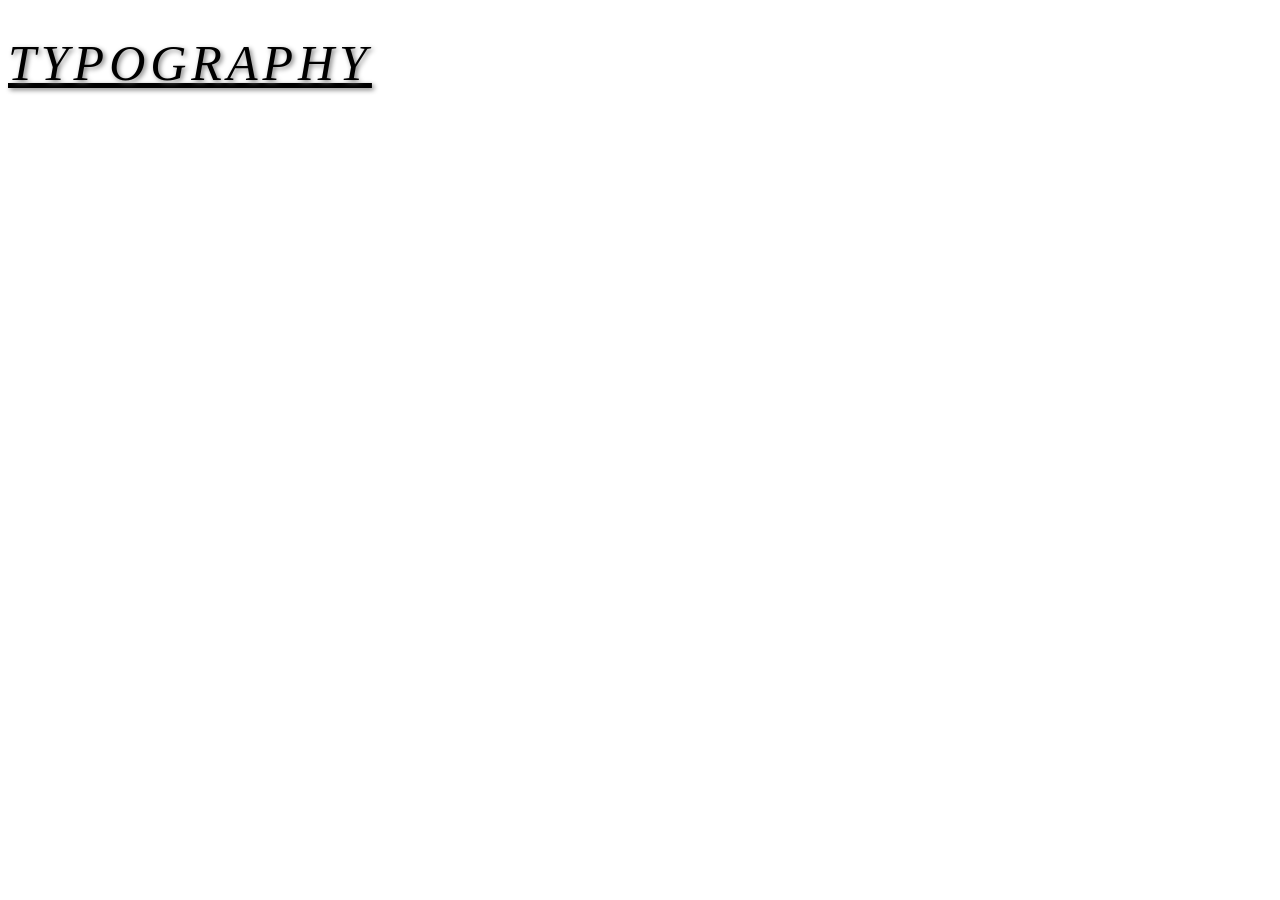
<file: day1.html>
<!doctype html>
<html lang="en">
  <head>
    <meta charset="UTF-8" />
    <meta name="viewport" content="width=device-width, initial-scale=1.0" />
    <title>Document</title>
    <style>
      h1 {
        font-size: 50px;
        font-family: "Times New Roman";
        font-weight: normal;
        font-style: italic;
        text-decoration: underline;
        letter-spacing: 5px;
        word-spacing: 10px;
        text-transform: uppercase;
        text-shadow: 2px 2px 5px gray;
      }
    </style>
  </head>
  <body>
    <h1>Typography</h1>
  </body>
</html>
</file>
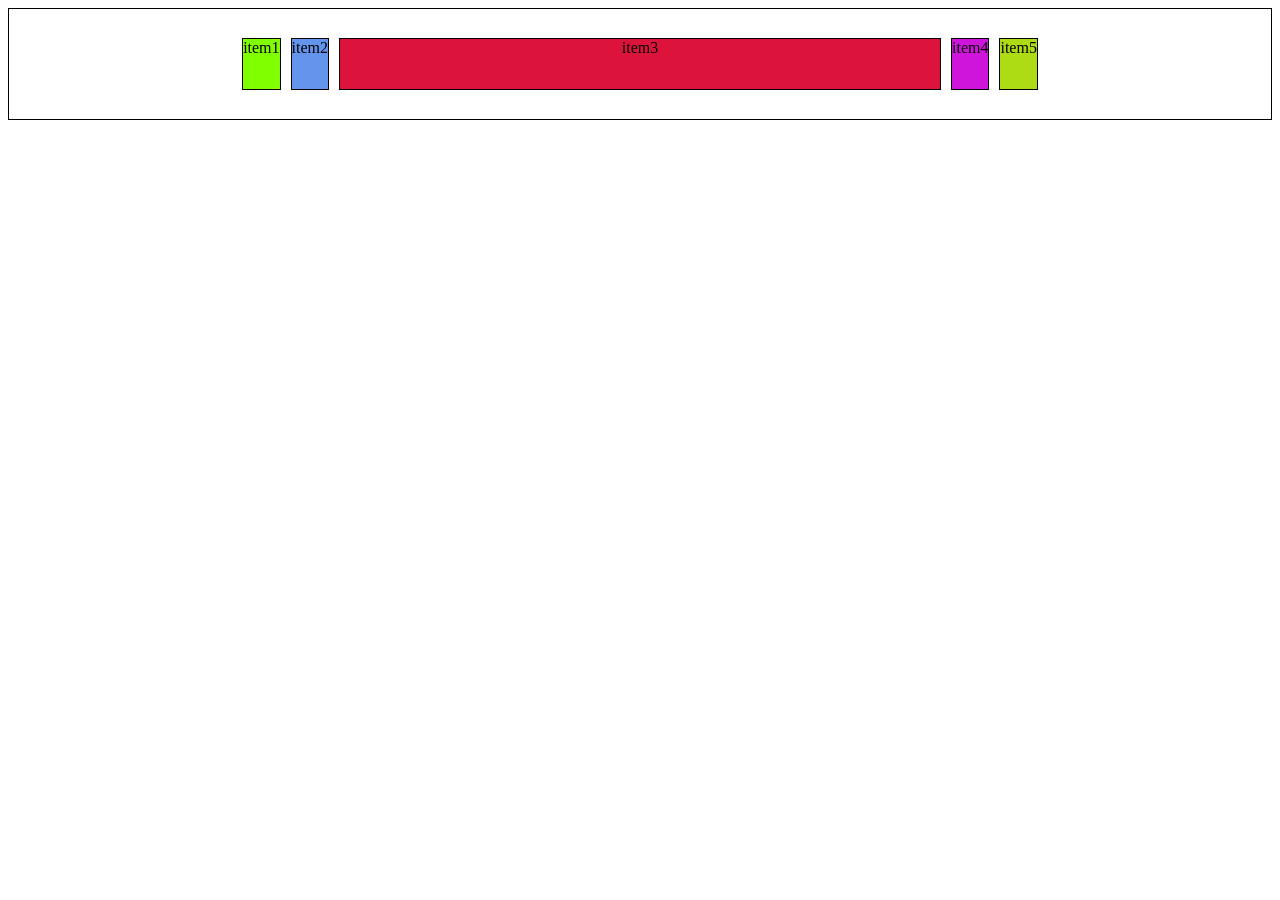
<file: day2.html>
<!DOCTYPE html>
<html lang="en">
<head>
    <meta charset="UTF-8">
    <meta name="viewport" content="width=device-width, initial-scale=1.0">
    <title>Document</title>



    <style>
        .contain{
            display: flex;
            border: 1px solid black;
            height: 70px;
            flex-direction: row;
            align-items: flex-start;
            gap: 10px;
            justify-content:center;
            align-items: center;
            padding: 20px;
            


        }
        .item1{
            background-color: chartreuse;
            border: 1px solid;
            height: 50px;

        }
        .item2{
            background-color: cornflowerblue;
            border: 1px solid;
            height: 50px;
        }
        .item3{
            background-color: crimson;
            border: 1px solid;
            height: 50px;
            width: 600px;
            display: flex;
            justify-content: center;
        }
        .item4{
                background-color: rgb(207, 20, 220);
            border: 1px solid;
            height: 50px;
        }
            .item5{
                background-color: rgb(173, 220, 20);
            border: 1px solid;
            height: 50px;
        }



    </style>
</head>
<body>
    <div class="contain">
        <div class="item1">item1</div>
        <div class="item2">item2</div>
        <div class="item3">item3</div>
        <div class="item4">item4</div>
        <div class="item5">item5</div>
    </div>
    
</body>
</html>
</file>
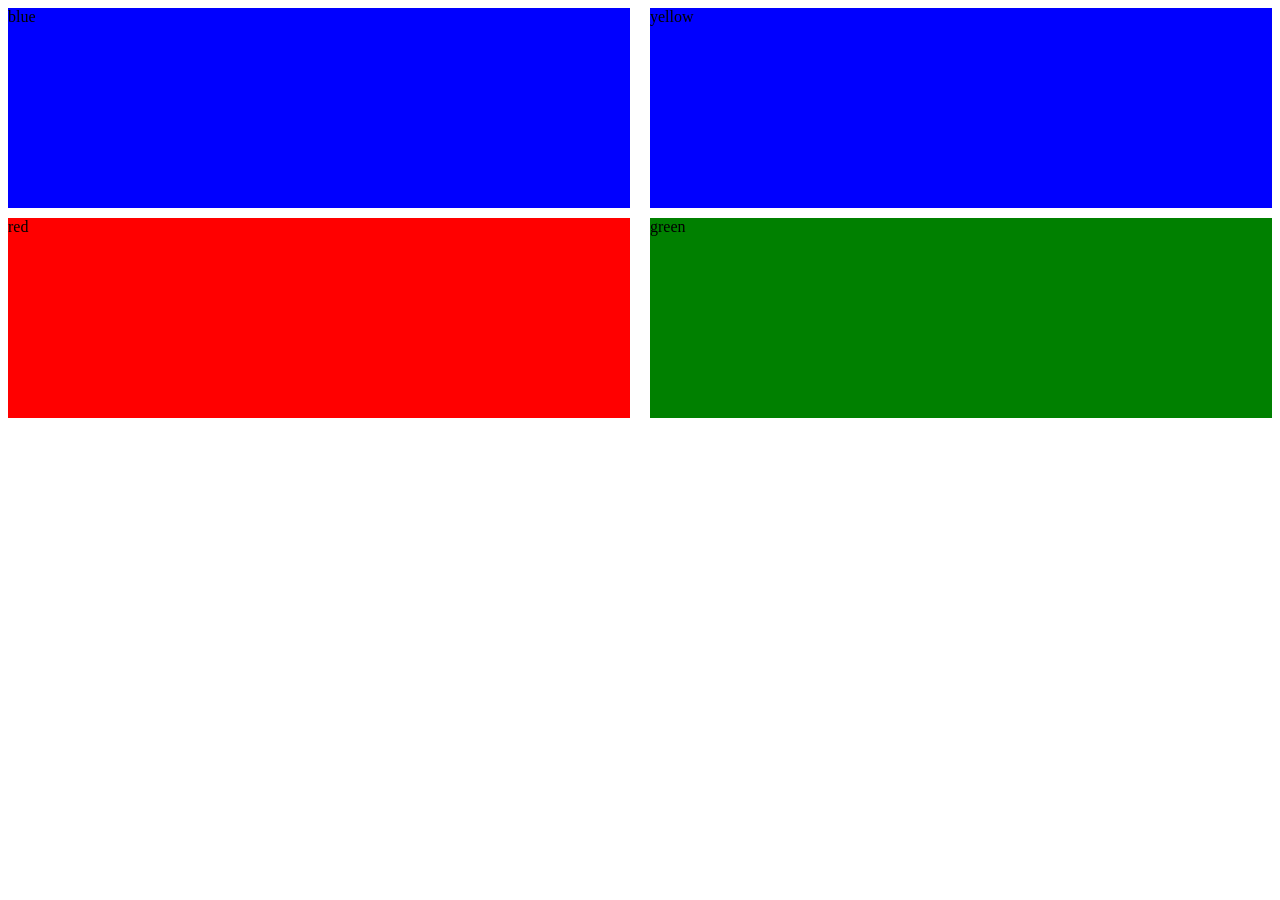
<file: grid.html>
<!DOCTYPE html>
<html lang="en">
<head>
    <meta charset="UTF-8">
    <meta name="viewport" content="width=device-width, initial-scale=1.0">
    <title>Document</title>
    <link rel="stylesheet" href="grid.css">
</head>
<body>
    <div class="container">


        <div class="item1"> red</div>
        <div class="item"> blue </div>
        <div class="item">yellow</div>
        <div class="item2">green</div>
        
    </div>
</body>
</html>
</file>
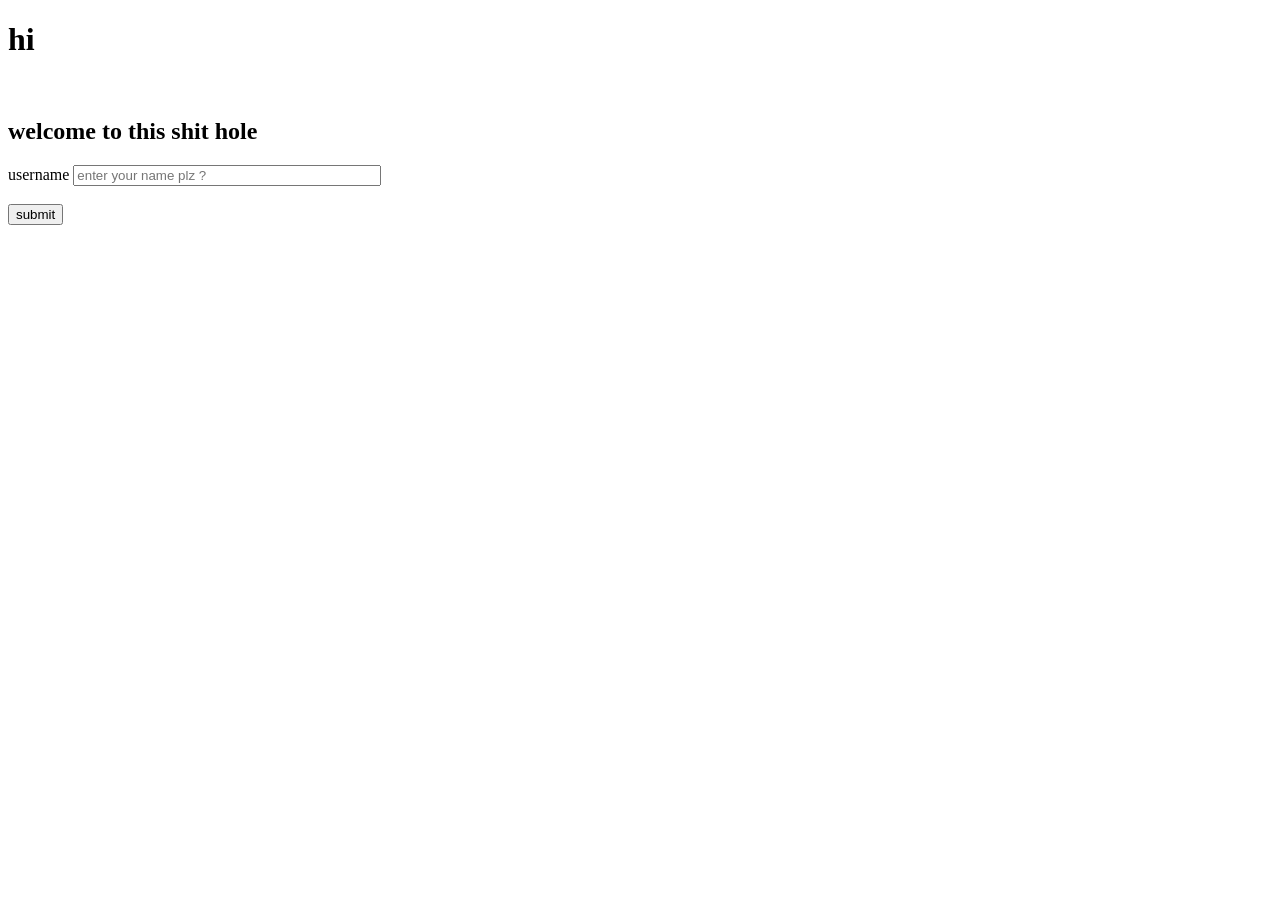
<file: just.html>
<!DOCTYPE html>
<html lang="en">
<head>
    <meta charset="UTF-8">
    <meta name="viewport" content="width=device-width, initial-scale=1.0">
    <title>Document</title>
    <script src="just.js" defer></script>
</head>
<body>
    <!-- <script>
        // console.log("hi")
        // document.write("hello")


        let name= "anick";
        let age =19;
        console.log(name);
        console.log(age);

    </script> -->

<h1 id="head">hi</h1>
<br>
<h2>welcome to this shit hole </h2>

<label for="">
username 
</label>
<input id="name" type="text" placeholder="enter your name plz ?" style="width: 300px;">
<br><br>
<button id="haha"  onclick="alert ('hi guys ')">submit</button>
</body>
</html>
</file>
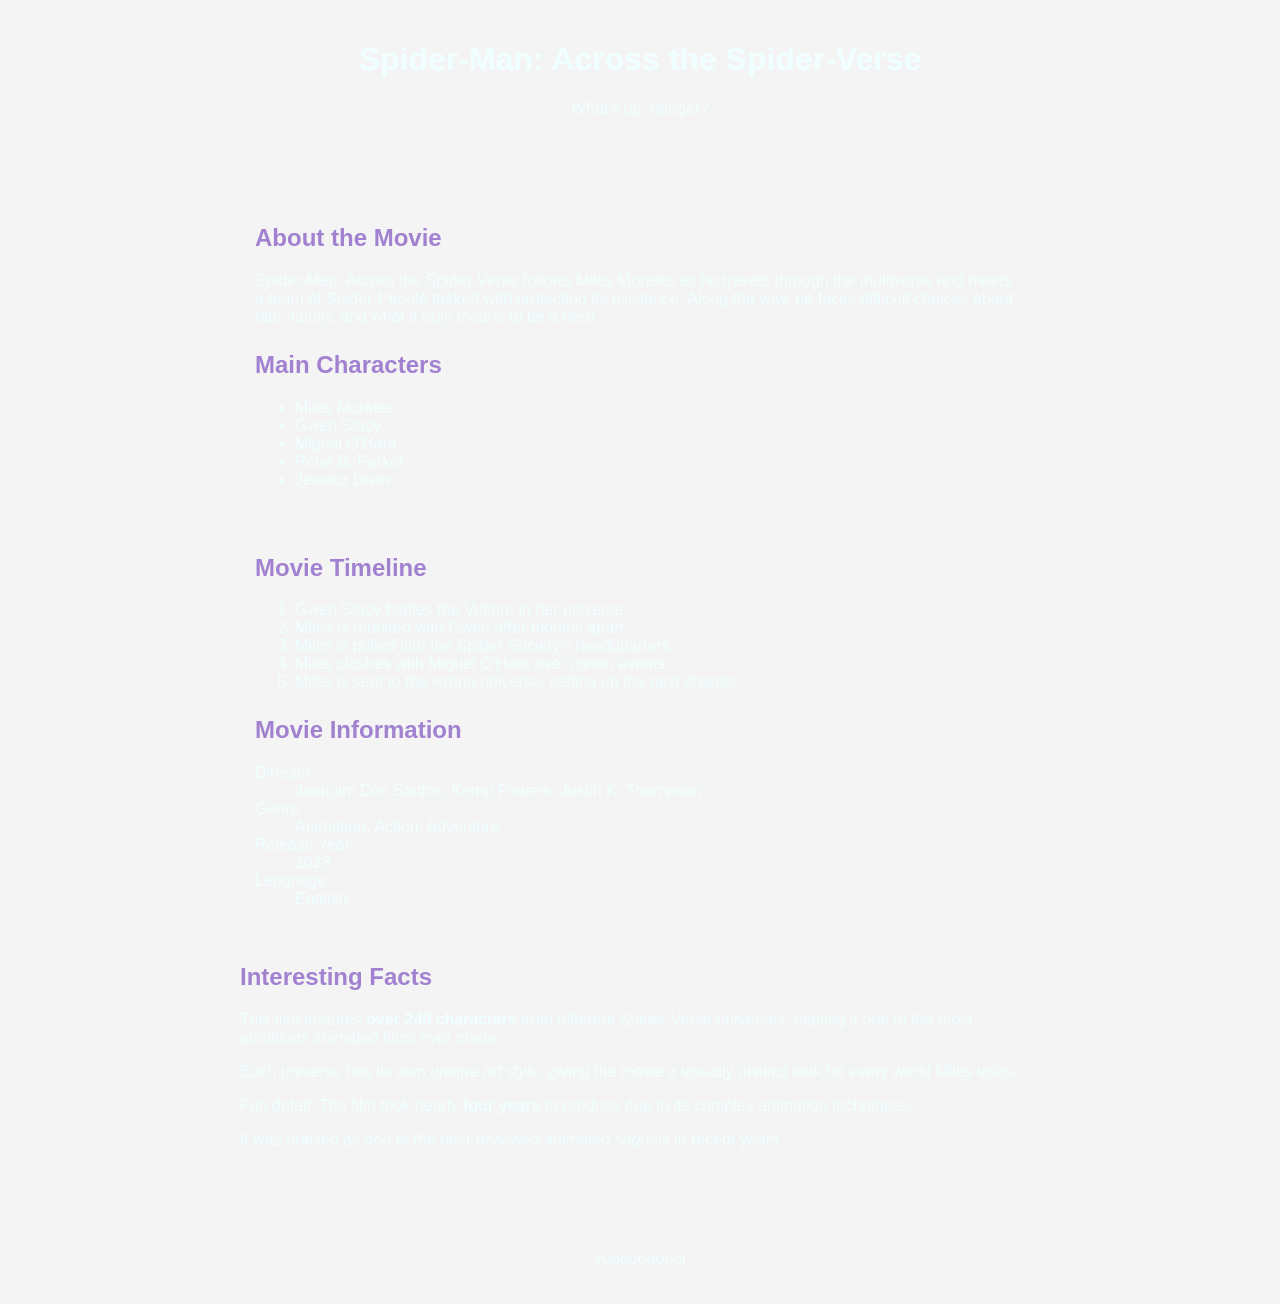
<file: spiderverse.html>
<!DOCTYPE html>
<html lang="en">
<head>
<meta charset="UTF-8">
<title>Spider-Man: Across the Spider-Verse</title>
<link rel="stylesheet" href="spiderman.css">
</head>
<body>
  <!-- <video src=""></video>
  <img src="" alt=""> -->
<header>
  <h1>Spider-Man: Across the Spider-Verse</h1>
  <p>What's up, danger?</p>
</header>

<main>

  <div class="info-box">
    <section id="about">
      <h2>About the Movie</h2>
      <p>Spider-Man: Across the Spider-Verse follows Miles Morales as he travels through the multiverse and meets a team of Spider-People tasked with protecting its existence. Along the way, he faces difficult choices about fate, family, and what it truly means to be a hero.</p>
    </section>

    <section id="characters">
      <h2>Main Characters</h2>
      <ul>
        <li>Miles Morales</li>
        <li>Gwen Stacy</li>
        <li>Miguel O'Hara</li>
        <li>Peter B. Parker</li>
        <li>Jessica Drew</li>
      </ul>
    </section>
  </div>

  <div class="info-box">
    <section id="timeline">
      <h2>Movie Timeline</h2>
      <ol>
        <li>Gwen Stacy battles the Vulture in her universe.</li>
        <li>Miles is reunited with Gwen after months apart.</li>
        <li>Miles is pulled into the Spider Society's headquarters.</li>
        <li>Miles clashes with Miguel O'Hara over canon events.</li>
        <li>Miles is sent to the wrong universe, setting up the next chapter.</li>
      </ol>
    </section>

    <section id="movie-info">
      <h2>Movie Information</h2>
      <dl>
        <dt>Director </dt>
        <dd>Joaquim Dos Santos, Kemp Powers, Justin K. Thompson</dd>
        <dt>Genre</dt>
        <dd>Animation, Action, Adventure</dd>
        <dt>Release Year</dt>
        <dd>2023</dd>
        <dt>Language</dt>
        <dd>English</dd>
      </dl>
    </section>
  </div>

  <section id="facts">
    <h2>Interesting Facts</h2>
    <div>
      <p>This film features <strong>over 240 characters</strong> from different Spider-Verse universes, making it one of the most ambitious animated films ever made.</p>
      <p>Each universe has its own <em>unique art style</em>, giving the movie a visually distinct look for every world Miles visits.</p>
    </div>
    <div>
      <p><span>Fun detail:</span> The film took nearly <strong>four years</strong> to produce due to its complex animation techniques.</p>
      <p>It was praised as <em>one of the best-reviewed animated sequels</em> in recent years.</p>
    </div>
  </section>

</main>

<footer>
  <p>yoooooooooi</P>
</footer>

</body>
</html>
</file>
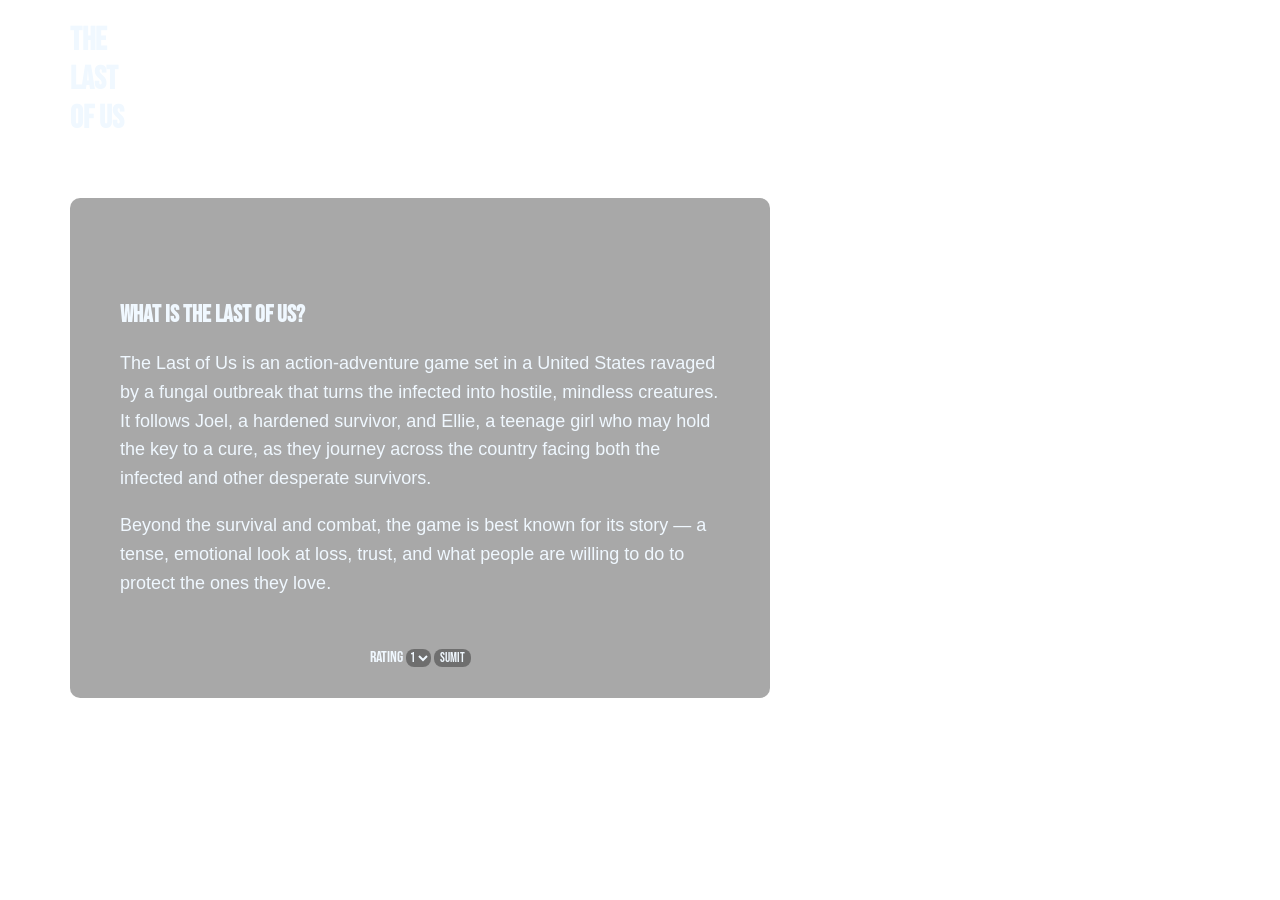
<file: tlou.html>
<!DOCTYPE html>
<html lang="en">
<head>
    <meta charset="UTF-8">
    <meta name="viewport" content="width=device-width, initial-scale=1.0">
    <link href="https://fonts.googleapis.com/css2?family=Bebas+Neue&display=swap" rel="stylesheet">
    <title>The Last of Us</title>
    <link rel="stylesheet" href="tlou.css">
</head>
<body>

    <header>
        <div class="head">
            <h1>THE <br> LAST <br> OF US </h1>
        </div>
    </header>

    <br><br>

    <div class="about">
        <article>
            <h2>What Is The Last of Us?</h2>
            <p>
                The Last of Us is an action-adventure game set in a United States
                ravaged by a fungal outbreak that turns the infected into hostile,
                mindless creatures. It follows Joel, a hardened survivor, and Ellie,
                a teenage girl who may hold the key to a cure, as they journey across
                the country facing both the infected and other desperate survivors.
            </p>
            <p>
                Beyond the survival and combat, the game is best known for its
                story — a tense, emotional look at loss, trust, and what people
                are willing to do to protect the ones they love.
            </p>
        </article>
        <div class=" anick">
            rating 
        <select >
            <option value="1">1</option>
            <option value="2">2</option>
            <option value="3">3</option>
            <option value="4">4</option>
            <option value="5">5</option>
        </select>
        <button type="reset" class="sumit"> sumit</button>


    </div>
    </div>
    
    
</body>
</html>
</file>
<file: grid.css>
.container {
    display: grid ;
    
    grid-template-columns: repeat(2,1fr) ;
    grid-template-rows: 200px 200px;
    
    row-gap: 10px;
    column-gap: 20px;

}


.item1
{
    background-color: red;
    
    grid-row: 2/2;

}
.item{

    background-color: blue;
}

.item2{
    background-color: green;
}
</file>
<file: spiderman.css>
*{
    color: azure;
}



body {
    background-image: url("https://images.steamusercontent.com/ugc/2011467004295931235/5E97DB1B34585CAD915BDBF583BD9E991C9AC26E/?imw=637&imh=358&ima=fit&impolicy=Letterbox&imcolor=%23000000&letterbox=true");
    background-position: center center;
    background-repeat: no-repeat;
    background-size: cover;
    background-attachment: fixed;
    margin: 0;
    font-family: Arial, sans-serif;
    background-color: #f4f4f4;
    padding: 0;
    color: #222;
    min-height: 100vh;
}
header, footer {
    background-image: url("https://w0.peakpx.com/wallpaper/145/765/HD-wallpaper-2023-spider-man-across-the-spider-verse-1-spider-man-across-the-spider-verse-spiderman-2023-movies-movies-1-1.jpg");
/* background: linear-gradient(135deg, #000000, #1a0033, #4b0082); */
background-position: center center;
background-repeat: no-repeat;
background-size: 100%;
color: white;
text-align: center;
padding: 20px;
}
main {
max-width: 800px;
margin: 20px auto;
/* background-color: white; */
padding: 20px 30px;
border-radius: 8px;
}
section {
margin-bottom: 25px;
}
.info-box {
/* background-color: #eee; */
padding: 10px 15px;
border-radius: 6px;
}
h2 {
color: #a181d0;
}
</file>
<file: tlou.css>
*{
    color: aliceblue;
    font-family: 'Bebas Neue', cursive, sans-serif;
}



body{
    margin: 0;
    background-image: url(https://images4.alphacoders.com/876/thumb-1920-876467.jpg);
    background-position: center center;
    background-repeat: no-repeat;
    background-size: cover;
    background-attachment: fixed;
}

.head{
    
    margin-left: 70px;
}

.about{
    height: 500px;
    width: 700px;
    border-radius: 10px;
    background-color: rgba(0, 0, 0, 0.341);
    display: flex;
    justify-content: center;
    align-items: center;
    margin-left: 70px;
    margin-right: 70px;
    position: absolute;
}

h2{
    text-transform: uppercase;
}

.about p{
    font-family: sans-serif;
    font-size: 18px;
    line-height: 1.6;
    max-width: 600px;
}
.anick{

    position: absolute;
    top: 90%;

    
}


select , .sumit {
    border: none;
    background-color: rgba(0, 0, 0, 0.341);
    border-radius: 8px;
}
</file>
